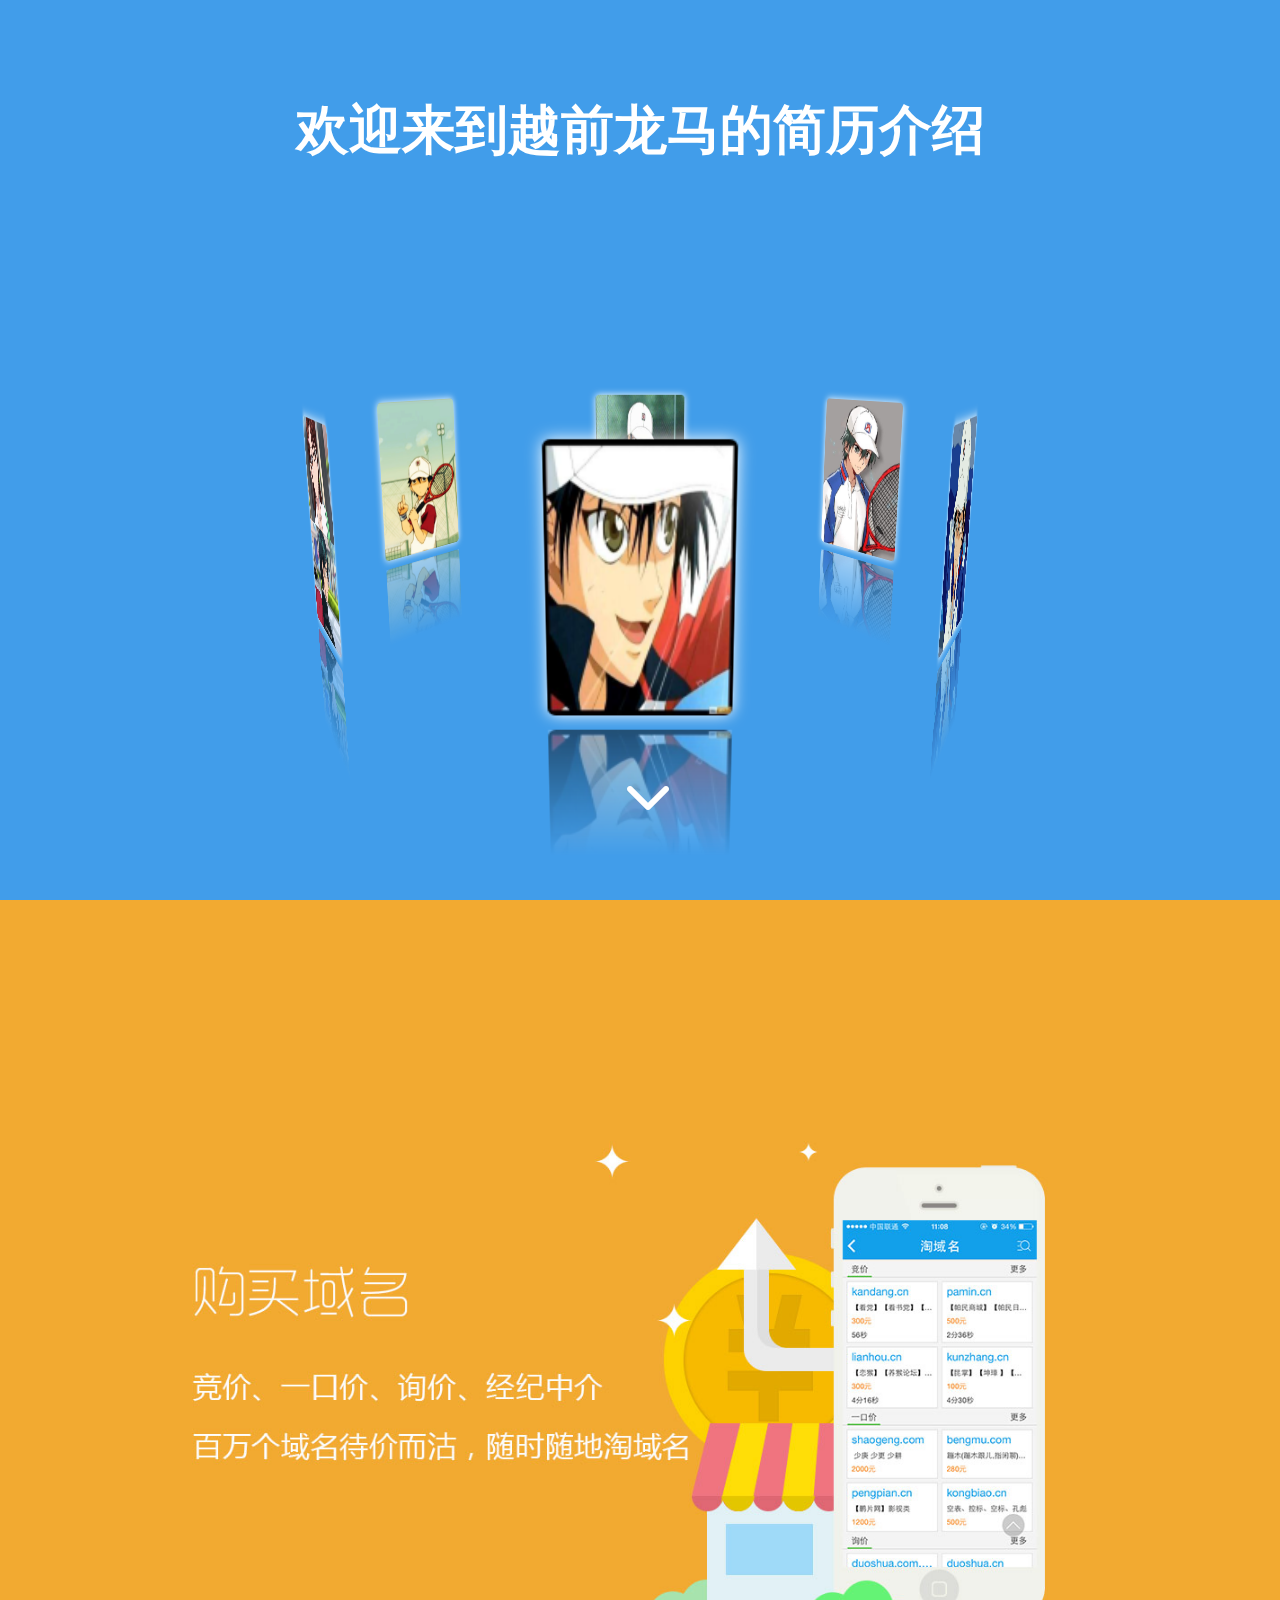
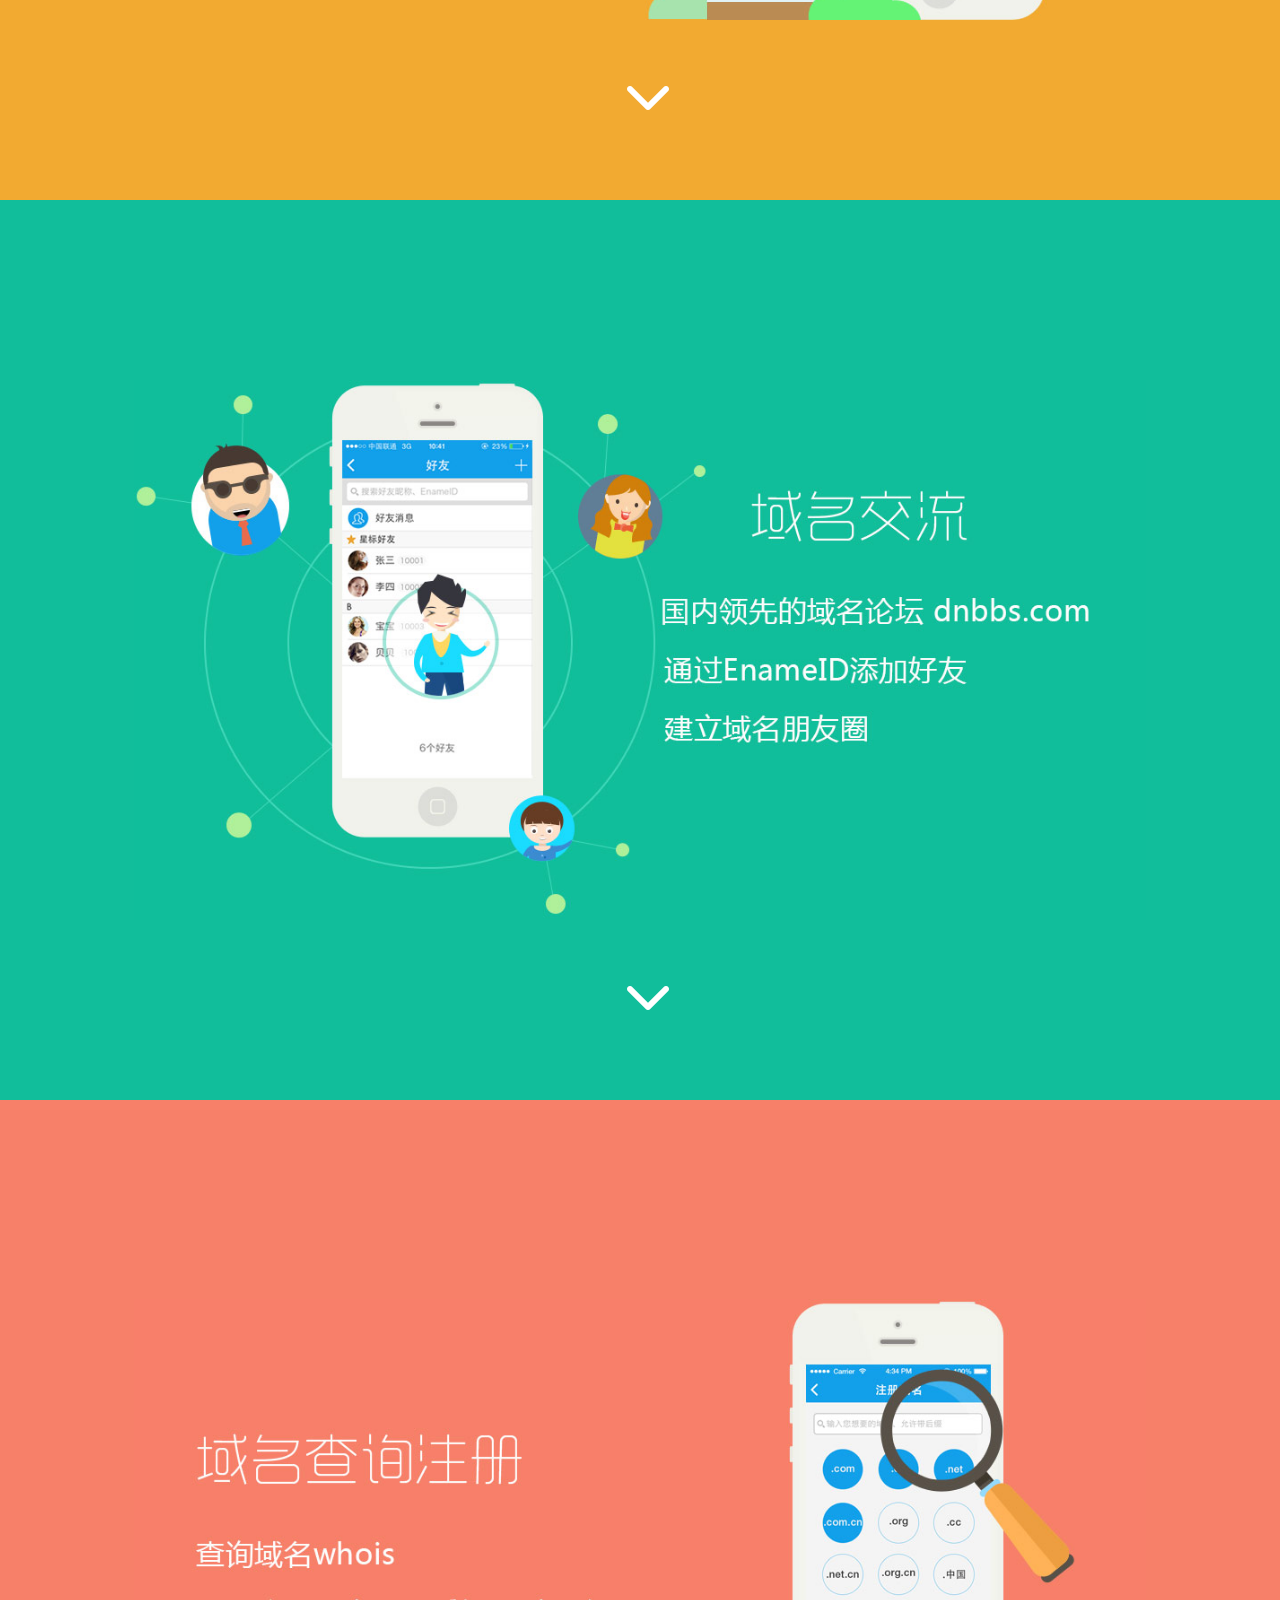
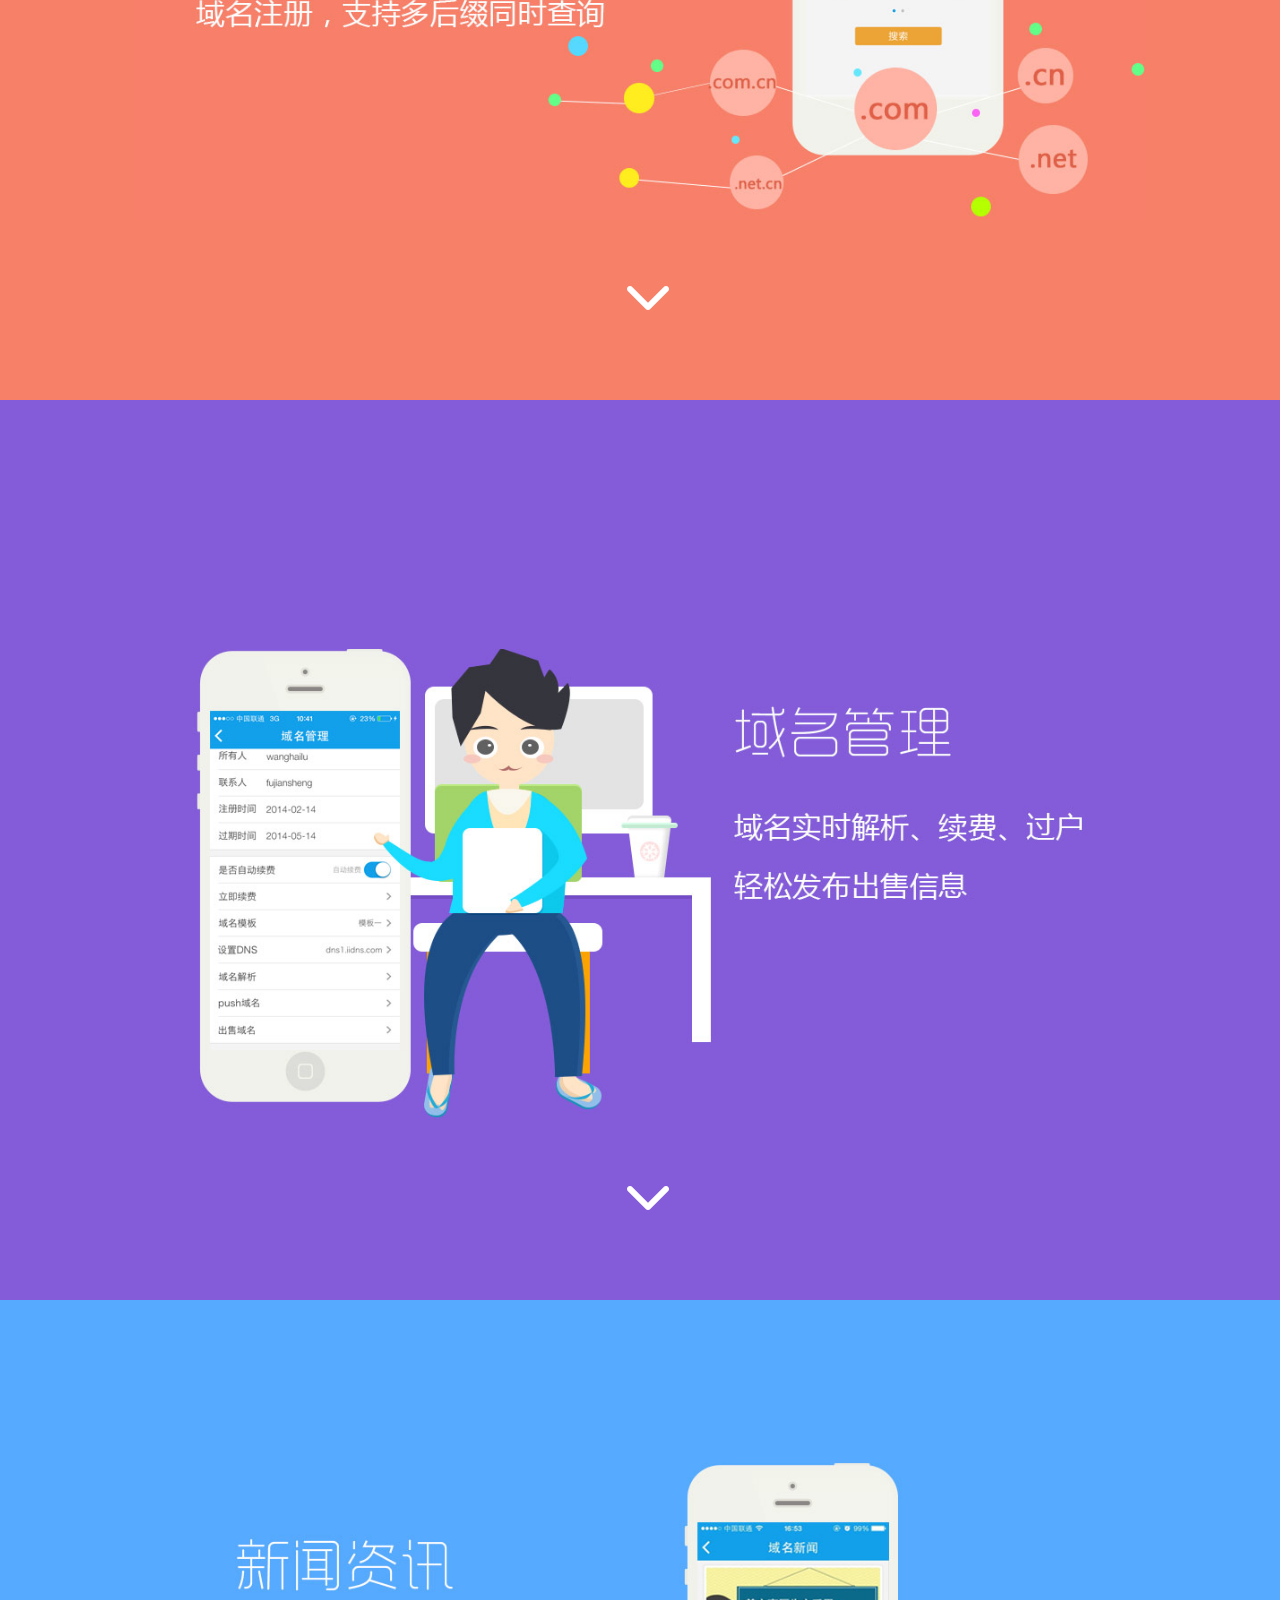
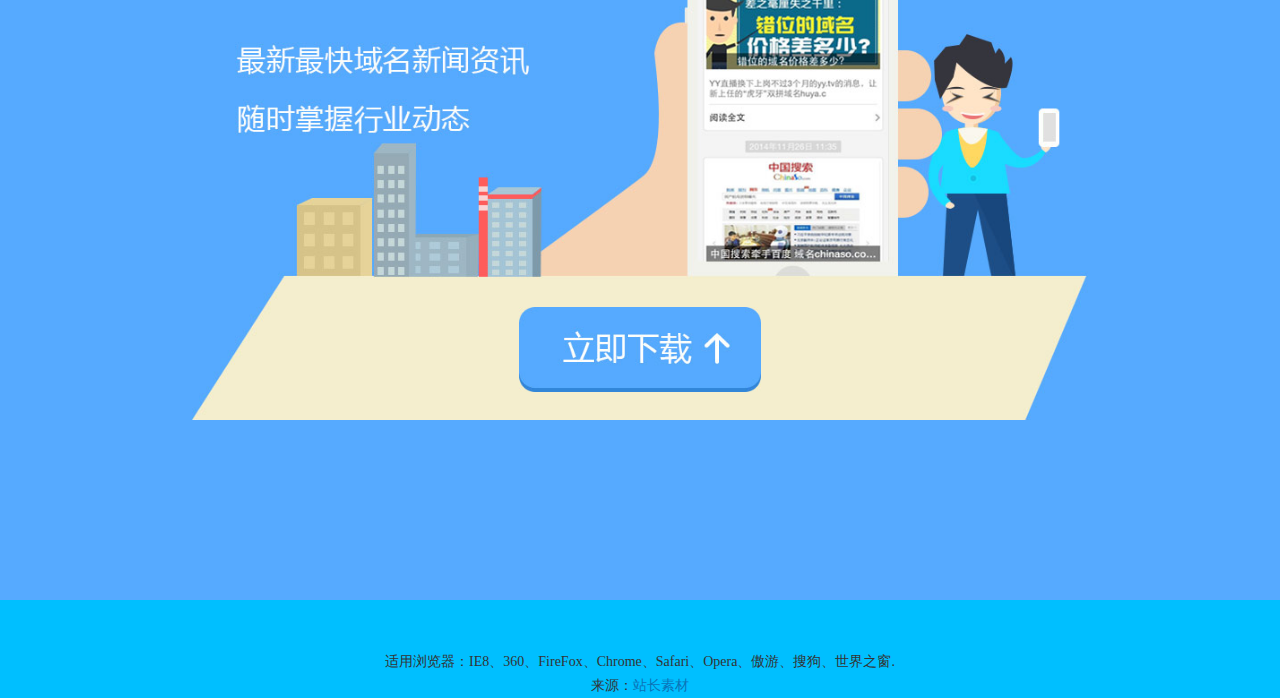
<file: slide-v1.0/index.html>
<!DOCTYPE HTML>
<html>
<head>
<meta http-equiv="Content-Type" content="text/html; charset=utf-8">
<meta name="viewport" content="width=device-width, initial-scale=1" />
<title>jQuery鼠标滚轮控制页面滑动代码 - 站长素材</title>
<link rel="stylesheet" type="text/css" href="css/public.css" />
<link rel="stylesheet" type="text/css" href="css/zsstyle.css" />
<link rel="stylesheet" type="text/css" href="css/newcss1.css" />
<script src="js/jquery-1.7.2.min.js" type="text/javascript"></script>
<script>var $jq172minjq172min = $.noConflict(); </script>
<!--[if lt IE 9]>
<script src="js/html5.js" type="text/javascript"></script>
<script src="js/respond.min.js" type="text/javascript"></script>
<link rel="stylesheet" type="text/css" href="css/ie9-style.css" />
<![endif]-->
<script type="text/javascript">
$jq172minjq172min(function() {
	$jq172min(window).resize(function() {
		imgWH();
	}).resize();
	function imgWH() {
		var i = 0,
			imgpnglength = $jq172min('.imgpng').length;
		for(i=0; i < imgpnglength; i++) {
			var imgpng = $jq172min('.imgpng').eq(i),
				imgpngW = imgpng.width(),
				maximgpngW = imgpng.attr("width");
			if(imgpngW >=　maximgpngW){
				imgpng.attr('width', maximgpngW);
			} else {
				imgpng.attr('width', imgpngW);
			}
		}
		var imgtopW = $jq172min('.imgtop').width(),
			imgtopH = $jq172min('.imgtop').height();
		$jq172min('.gem-back').css({width:imgtopW*0.375,height:imgtopH*0.19,marginTop:imgtopH*0.259});
	}
});
</script>
<script src="js/jquery-1.11.0.min.js" type="text/javascript"></script>
<script src="js/wanhuatong.js" type="text/javascript"></script>
</head>
<body>
<!-- container -->
<section id="section1" class="section section1">
  <article class="sectionWrapper section1Wrapper fadeInDown">
		<body bgcolor="	#00BFFF">
			<br></br><br></br>

			<p align=center>
				<font style="font-size: 40pt; filter: shadow(color=black);
				width: 71.27%; color: white; line-height: 150%; font-family: 华文彩云;
				 height: 60px"><b>欢迎来到越前龙马的简历介绍</b>
			 </font>
		 </p>
			<br></br><br></br>

		<div class="pic">
			<!--自己修改-->
			<img src="images/img1.jpg"/>
			<img src="images/img2.jpg"/>
			<img src="images/img3.jpg"/>
			<img src="images/img4.jpg"/>
			<img src="images/img5.jpg"/>
			<img src="images/img6.jpg"/>
		</div>
    <div class="arrow_down"> <a href="#section2"> <img src="images/arrow_down.png" width="42px" height="24px" alt="arrow_down"> </a> </div>
</body>
	</article>
</section>
<section id="section2" class="section section2">
  <article class="sectionWrapper section2Wrapper">
    <div class="secitonbottombg"> <img src="images/sec_bg.jpg"  width="1000"  akt="购买域名"/> </div>
    <div class="arrow_down"> <a href="#section3"> <img src="images/arrow_down.png" width="42px" height="24px" alt="arrow_down"> </a> </div>
  </article>
</section>
<section id="section3" class="section section3">
  <article class="sectionWrapper section3Wrapper">
    <div class="secitonbottombg"> <img src="images/thi_bg.jpg"  width="1128" alt="域名交流"/> </div>
    <div class="arrow_down"> <a href="#section4"> <img src="images/arrow_down.png" width="42px" height="24px" alt="arrow_down"> </a> </div>
  </article>
</section>
<section id="section4" class="section section4">
  <article class="sectionWrapper section4Wrapper">
    <div class="secitonbottombg"> <img src="images/fou_bg.jpg"  width="1128" alt="域名查询注册"/> </div>
    <div class="arrow_down"> <a href="#section5"> <img src="images/arrow_down.png" width="42px" height="24px" alt="arrow_down"> </a> </div>
  </article>
</section>
<section id="section5" class="section section5">
  <article class="sectionWrapper section5Wrapper">
    <div class="secitonbottombg"> <img src="images/fif_bg.jpg"  width="668" alt="域名管理"/> </div>
    <div class="arrow_down"> <a href="#section6"> <img src="images/arrow_down.png" width="42px" height="24px" alt="arrow_down"> </a> </div>
  </article>
</section>
<section id="section6" class="section section6">
  <article class="sectionWrapper section6Wrapper">
    <div class="secitonbottombg"> <img src="images/six_bg.jpg"  width="668" alt="新闻资讯"/> <a href="#" > <img src="images/download.jpg" width="300px" height="105px" alt="立即下载"> </a> </div>
  </article>
</section>
<!--回到顶部-->

<div id="arrow_up" > <a href="http://www.sucaijiayuan.com/" > <img src="images/slide_up.png" width="90px" height="90px" alt="回到顶部" > </a> </div>
<script type="text/javascript">
var h=window.innerHeight || document.documentElement.clientHeight || document.body.clientHeight;
$jq172min(window).scroll(function(){
	var Yoffset=window.pageYOffset || document.documentElement.scrollTop;
	if (Yoffset> 2* h) {
		$jq172min("#arrow_up").fadeIn(100);
	}else{
		$jq172min("#arrow_up").fadeOut(100);
	};
});
$jq172min("#arrow_up").bind("click",function(e){
	e.preventDefault();
	$jq172min("body").animate({"scrollTop":"0"},1000);

});
</script>
<script src="js/sectionscroll.js" type="text/javascript"></script>
<script src="js/jquery.mousewheel.min.js" type="text/javascript"></script>

<div style="text-align:center;margin:50px 0; font:normal 14px/24px 'MicroSoft YaHei';">
<p>适用浏览器：IE8、360、FireFox、Chrome、Safari、Opera、傲游、搜狗、世界之窗.</p>
<p>来源：<a href="http://sc.chinaz.com/" target="_blank">站长素材</a></p>
</div>
</body>
</html>
</file>
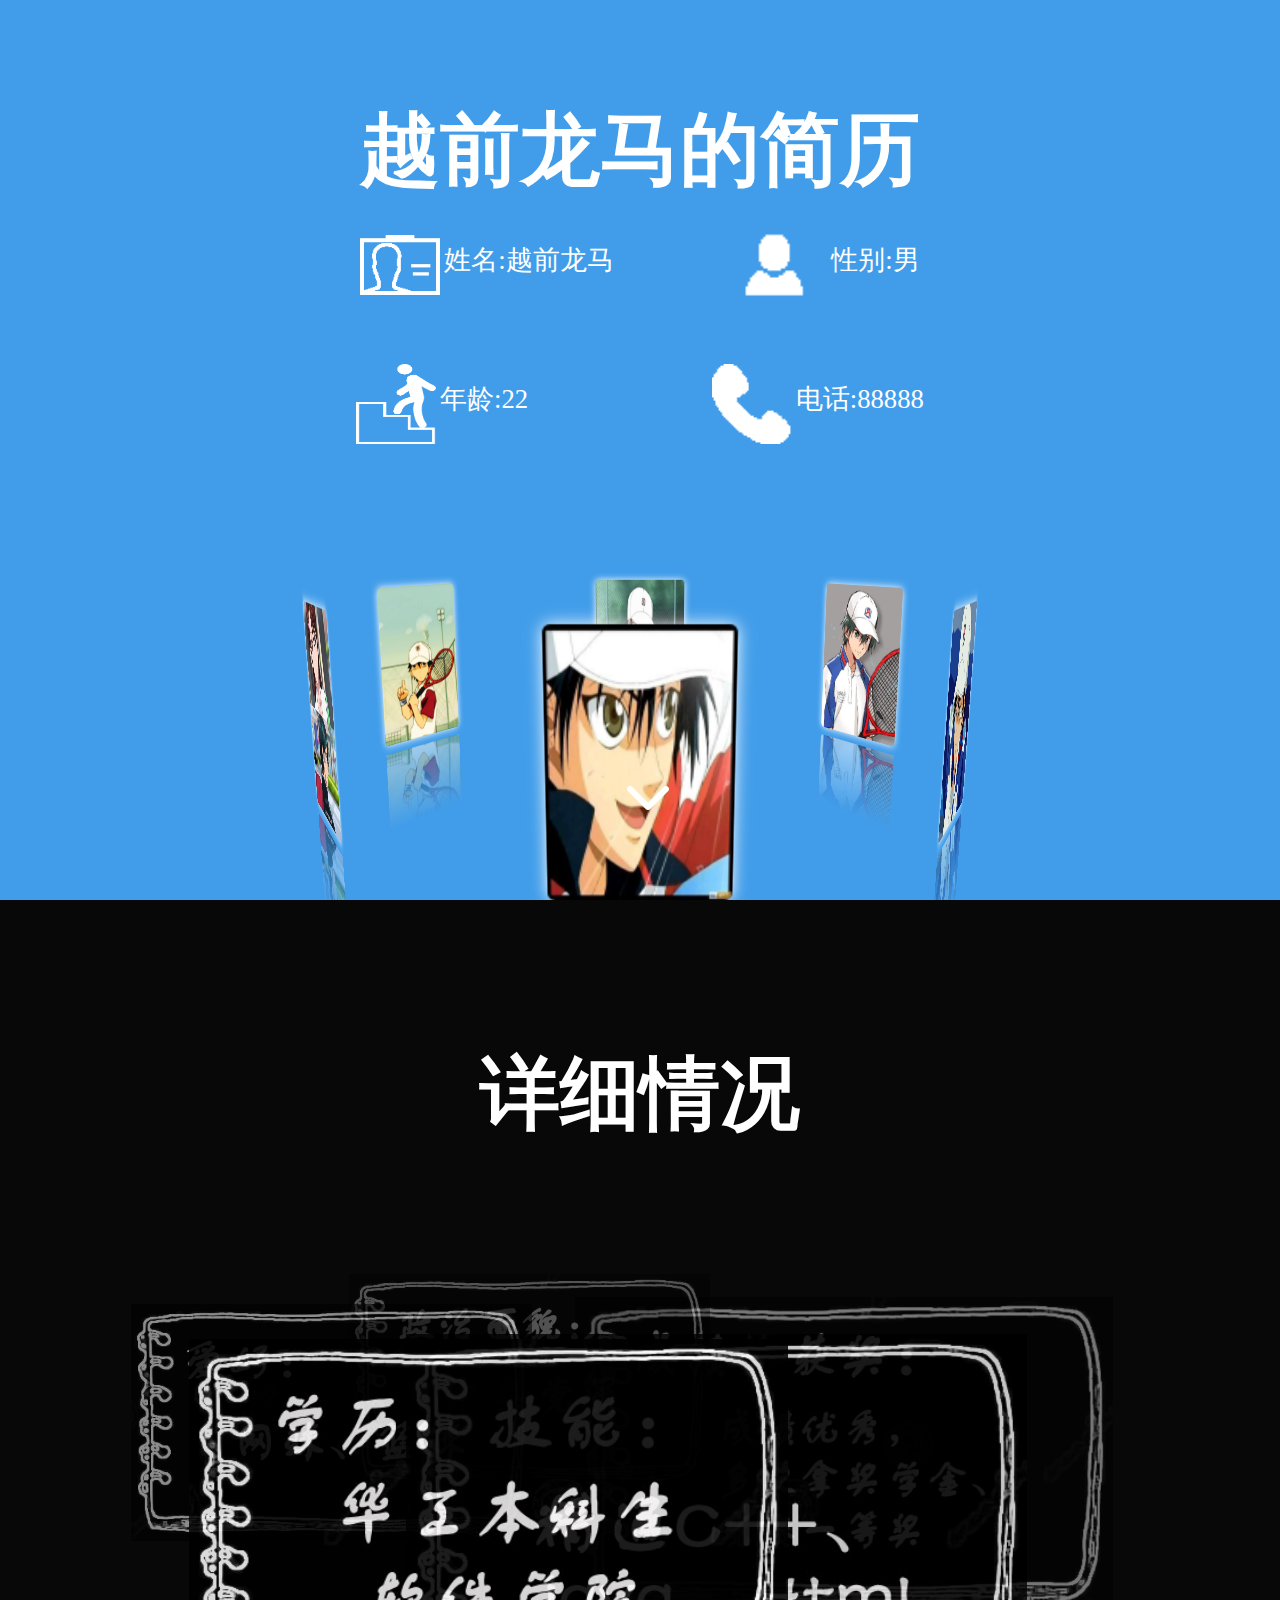
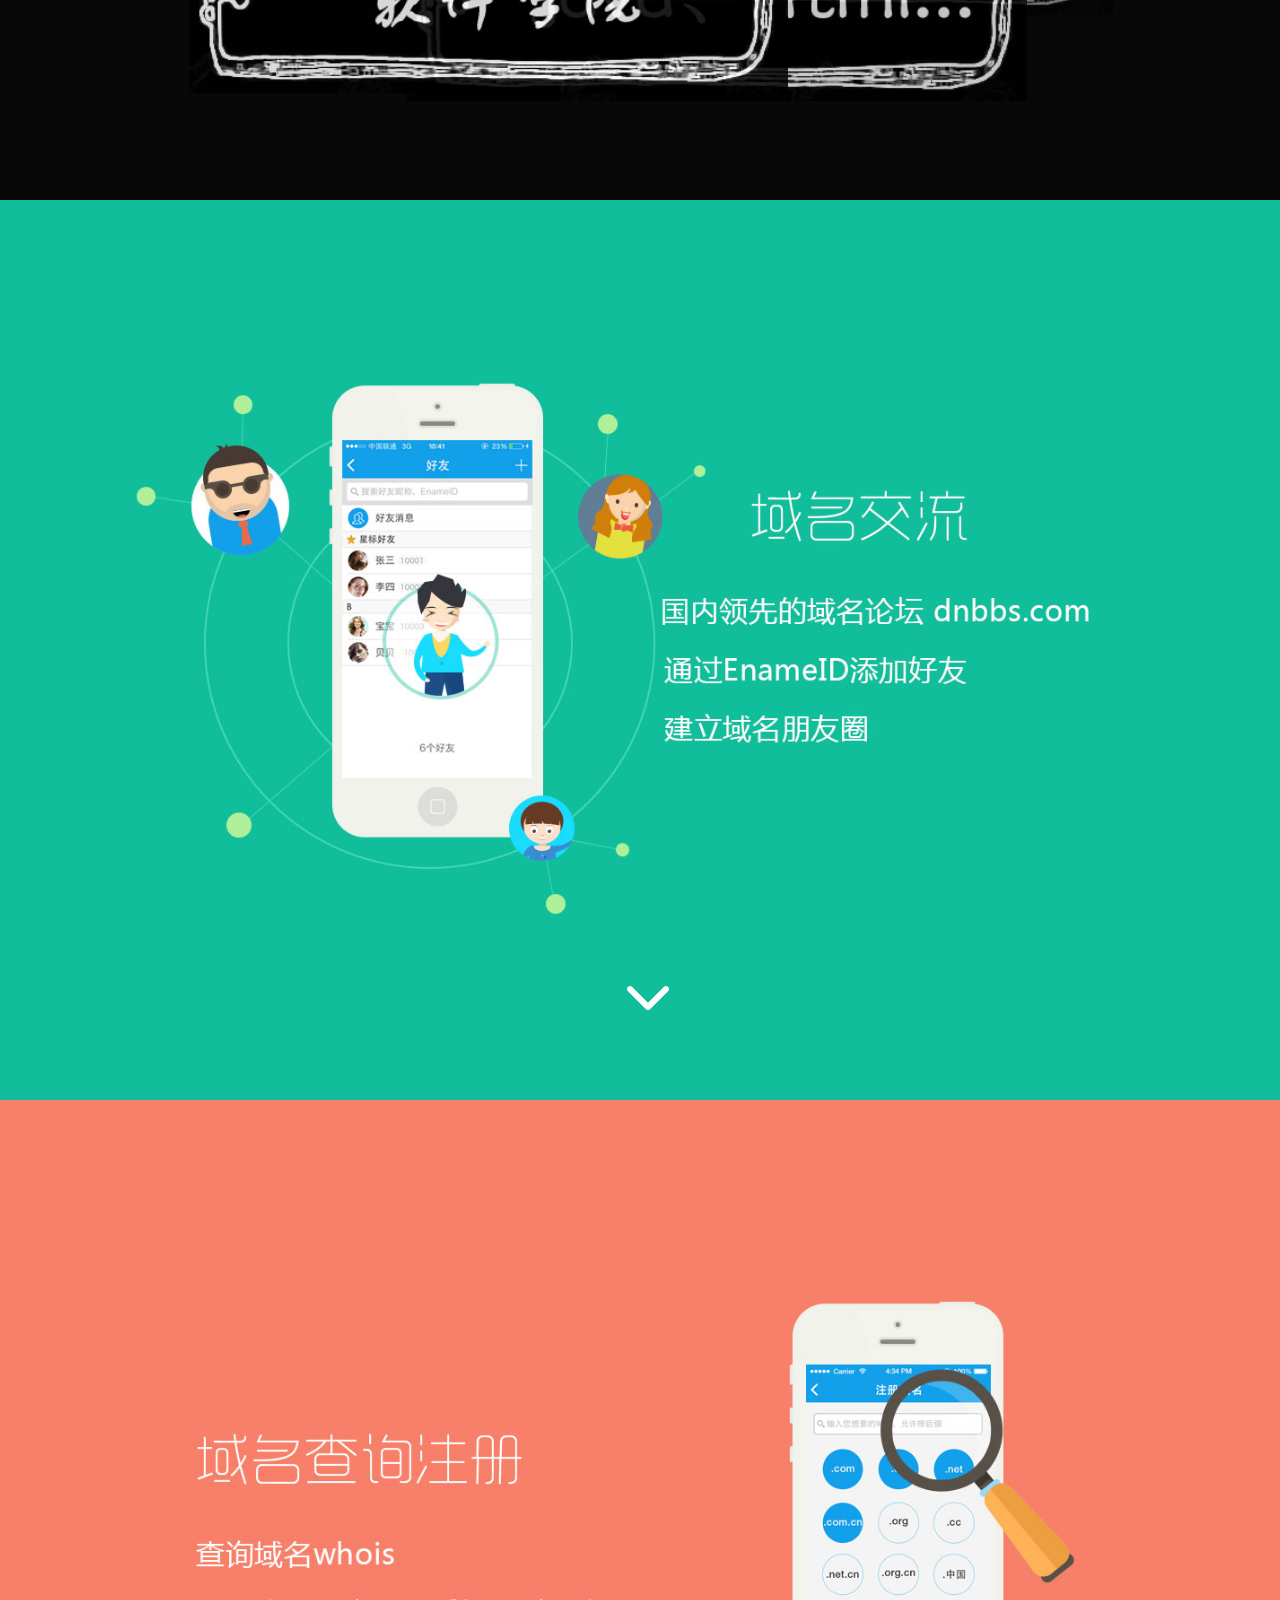
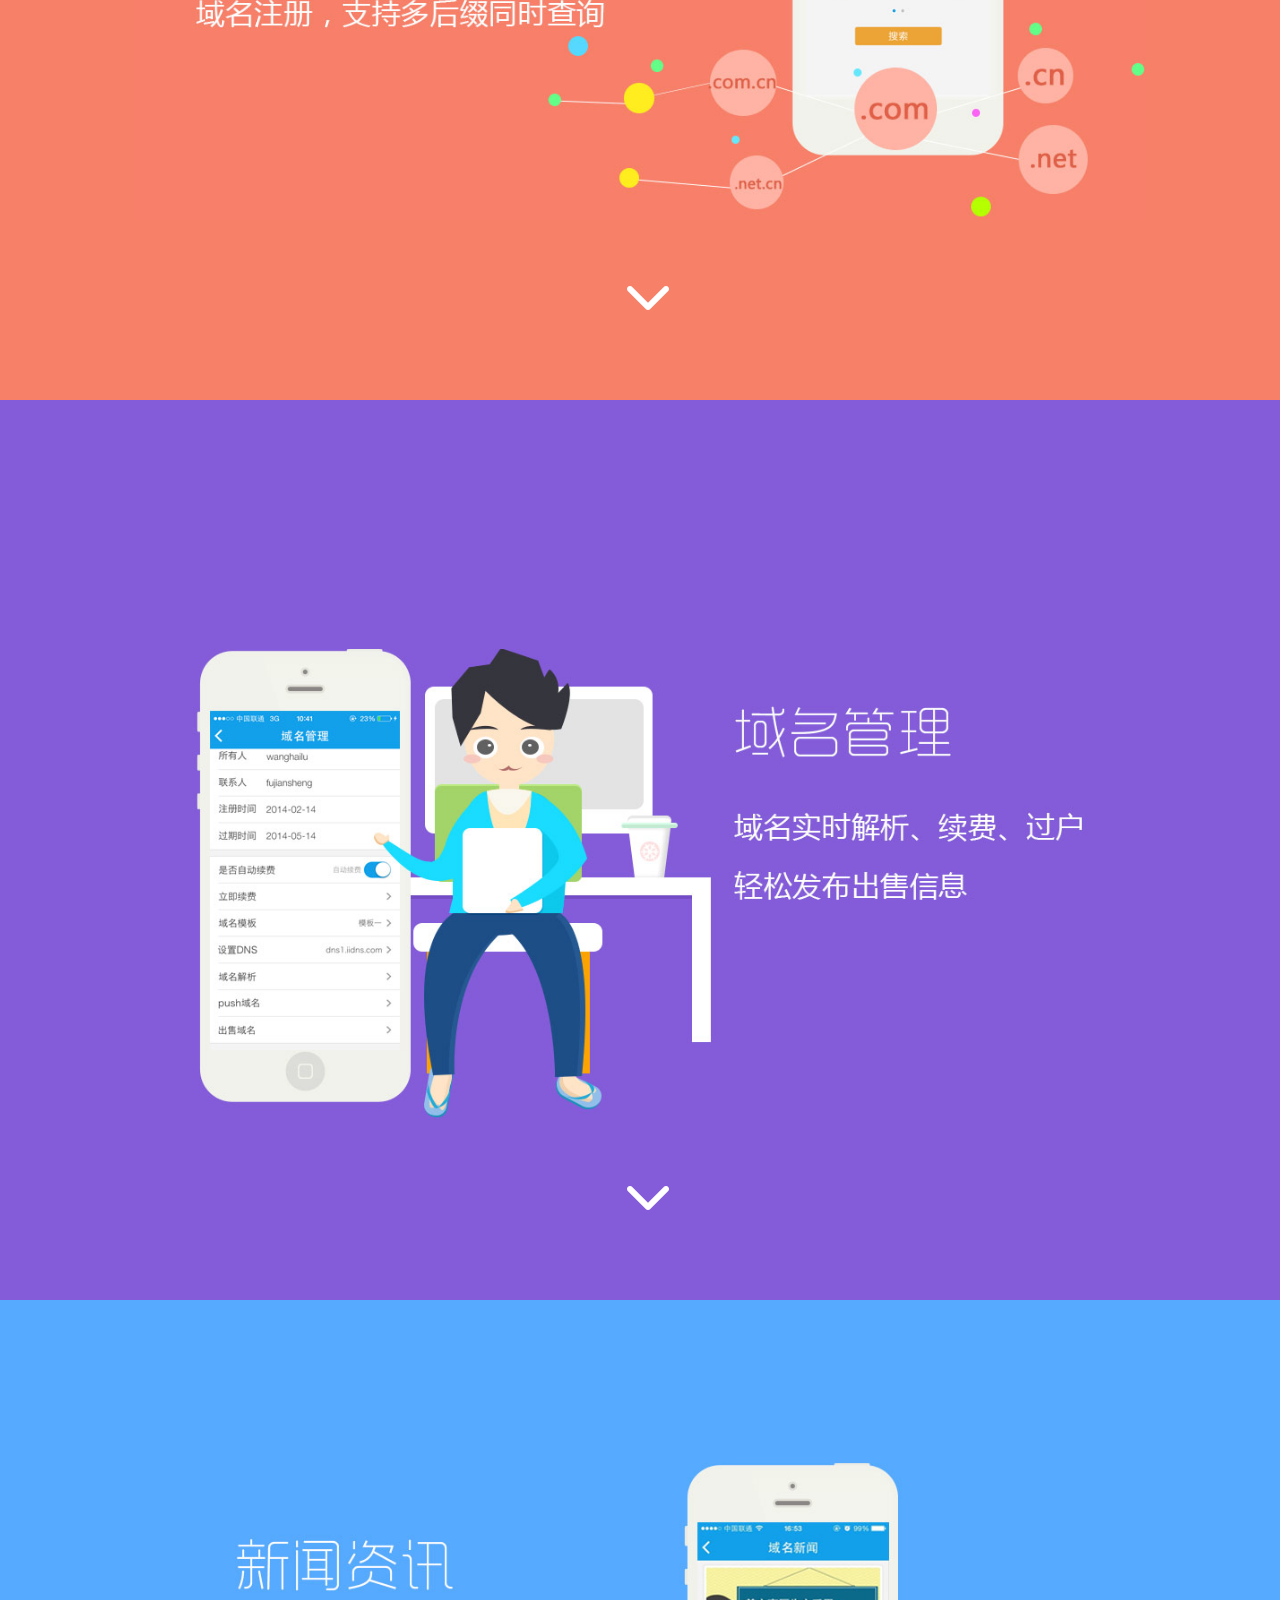
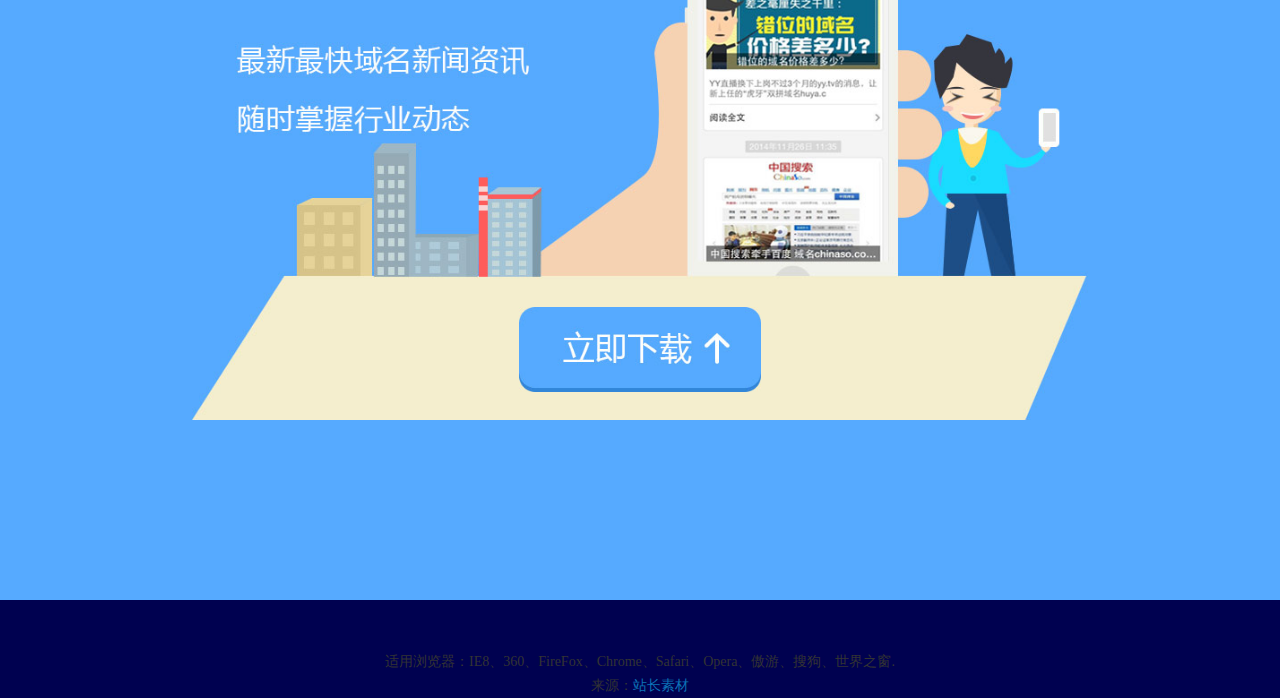
<file: slide-v2.0/index.html>
<!DOCTYPE HTML>
<html>
<head>
<meta http-equiv="Content-Type" content="text/html; charset=utf-8">
<meta name="viewport" content="width=device-width, initial-scale=1" />
<link href="images/华工.jpg" rel="shortcut icon">
<title>个人简历网页-小组作业</title>
<link rel="stylesheet" type="text/css" href="css/public.css" />
<link rel="stylesheet" type="text/css" href="css/zsstyle.css" />
<link rel="stylesheet" type="text/css" href="css/newcss1.css" />
<link rel="stylesheet" type="text/css" href="css/newcss2.css" />
<script src="js/jquery-1.7.2.min.js" type="text/javascript"></script>
<script>var $jq172minjq172min = $.noConflict(); </script>
<!--[if lt IE 9]>
<script src="js/html5.js" type="text/javascript"></script>
<script src="js/respond.min.js" type="text/javascript"></script>
<link rel="stylesheet" type="text/css" href="css/ie9-style.css" />
<![endif]-->
<script type="text/javascript">
$jq172minjq172min(function() {
	$jq172min(window).resize(function() {
		imgWH();
	}).resize();
	function imgWH() {
		var i = 0,
			imgpnglength = $jq172min('.imgpng').length;
		for(i=0; i < imgpnglength; i++) {
			var imgpng = $jq172min('.imgpng').eq(i),
				imgpngW = imgpng.width(),
				maximgpngW = imgpng.attr("width");
			if(imgpngW >=　maximgpngW){
				imgpng.attr('width', maximgpngW);
			} else {
				imgpng.attr('width', imgpngW);
			}
		}
		var imgtopW = $jq172min('.imgtop').width(),
			imgtopH = $jq172min('.imgtop').height();
		$jq172min('.gem-back').css({width:imgtopW*0.375,height:imgtopH*0.19,marginTop:imgtopH*0.259});
	}
});
</script>
<script src="js/jquery-1.11.0.min.js" type="text/javascript"></script>
<script src="js/wanhuatong.js" type="text/javascript"></script>
</head>
<body>
<!-- container -->
<section id="section1" class="section section1">
  <article class="sectionWrapper section1Wrapper fadeInDown">
		<body bgcolor="	rgba(70, 173, 235, 0.68)">
			<br></br><br></br>
			<!--文字部分-->
			<p align="center" >
				<font style="font-size: 60pt; filter: shadow(color=black);
				width: 100%; color: white; line-height: 150%; font-family: 华文彩云;
				 height: 60px;"><b>越前龙马的简历</b>
			 </font>
		 </p>
		 	<p align="center" >
		  <img src="images/姓名.png" width="80px" height="60px">
			<font style="font-size:20pt; filter: shadow(color=rgb(255, 255, 255)); width: 50%; color:rgb(255, 255, 255); line-height: 150%; font-family: 正楷">
				姓名:越前龙马&nbsp&nbsp&nbsp&nbsp&nbsp&nbsp&nbsp&nbsp&nbsp&nbsp&nbsp&nbsp&nbsp&nbsp&nbsp</b></font>
		 <img src="images/user.png" width="110px" height="110px" >
		 <font style="font-size:20pt; filter: shadow(color=rgb(255, 255, 255)); width: 50%; color:rgb(255, 255, 255); line-height: 150%; font-family: 正楷">
			 性别:男</b></font>
			  </p>
			 <br></br>
			<p align="center" >
		 <img src="images/年龄.png" width="80px" height="80px" >
		 <font style="font-size:20pt; filter: shadow(color=rgb(255, 255, 255)); width: 50%; color:rgb(255, 255, 255); line-height: 150%; font-family: 正楷">
			 年龄:22&nbsp&nbsp&nbsp&nbsp&nbsp&nbsp&nbsp&nbsp&nbsp&nbsp&nbsp&nbsp&nbsp&nbsp&nbsp&nbsp&nbsp&nbsp&nbsp&nbsp&nbsp&nbsp&nbsp&nbsp&nbsp&nbsp&nbsp</b></font>
		 <img src="images/phone.png" width="80px" height="80px" >
		 <font style="font-size:20pt; filter: shadow(color=rgb(255, 255, 255)); width: 50%; color:rgb(255, 255, 255); line-height: 150%; font-family: 正楷">
			 电话:88888</b></font>
		 </p>
		<div class="pic">
			<!--自己修改-->
			<img src="images/img1.jpg"/>
			<img src="images/img2.jpg"/>
			<img src="images/img3.jpg"/>
			<img src="images/img4.jpg"/>
			<img src="images/img5.jpg"/>
			<img src="images/img6.jpg"/>
		</div>
    <div class="arrow_down"> <a href="#section2"> <img src="images/arrow_down.png" width="42px" height="24px" alt="arrow_down"> </a> </div>
</body>
	</article>
</section>
<section id="section2" class="section section2">
	<article class="sectionWrapper section2Wrapper">
<body bgcolor=" rgba(65, 121, 231, 0.65)">
<br></br><br></br><br></br>
<p align="center" >
	<font style="font-size: 60pt; filter: shadow(color=black);
	width: 100%; color: white; line-height: 150%; font-family: 华文彩云;
	 height: 60px;"><b>详细情况</b>
 </font>
</p>
<br></br><br></br>
	<p align="center">
	<div id="box" style="margin-left=100px">
	<div class="slide">

	<ul>
	 <li><a href="#"><img src="images/note1.jpg" alt=""></a></li>
	 <li><a href="#"><img src="images/note2.jpg" alt=""></a></li>
	 <li><a href="#"><img src="images/note3.jpg" alt=""></a></li>
	 <li><a href="#"><img src="images/note4.jpg" alt=""></a></li>
	 <li><a href="#"><img src="images/note5.jpg" alt=""></a></li>
	</ul>
	<div class="arraw">
	  <a href="javascript:;" class="next"></a>
	  <a href="javascript:;" class='prev'></a>
	</div>
	</div>
	</div>
</p>
</body>
	<script>
	var box = document.querySelector('#box');
	var slide = document.querySelector('.slide');
	var arraw = document.querySelector('.arraw');
	var lis = document.querySelectorAll('li');
	var json = [  //  包含了5张图片里面所有的样式
		{   //  1
			width:200,
			top:10,
			left:100,
			opacity:20,
			z:2,
			id:1
		},
		{  // 2
			width:500,
			top:70,
			left:50,
			opacity:60,
			z:3,
			id:2
		},
		{   // 3
			width:700,
			top:100,
			left:200,
			opacity:100,
			z:4,
			id:3
		},
		{  // 4
			width:600,
			top:70,
			left:550,
			opacity:60,
			z:3,
			id:4
		},
		{   //5
			width:500,
			top:20,
			left:650,
			opacity:20,
			z:2,
			id:5
		}
	];
	box.addEventListener('mouseover', function(){
	// console.log('aaa')
	animate(arraw, {opacity: 100});
	});
	box.addEventListener('mouseout', function(){
	// console.log('aaa')
	animate(arraw, {opacity: 0});
	});

	var next = document.querySelector('.next');
	var prev = document.querySelector('.prev');
	var timer = null;
	var flag = true;
	next.addEventListener('click', function(){
	// alert('next');
	// console.log(json);
	// console.log('================')
	clearInterval(timer);
	if(flag == true){
	move(true);
	flag = false;
	}
	//console.log(json);
	});
	next.addEventListener('mouseleave', function(){

	clearInterval(timer);
	//alert('next')
	run();
	//console.log(json);

	});
	prev.addEventListener('click', function(){
	clearInterval(timer);
	// alert('prev')
	if(flag == true){
	move(false);
	flag = false;
	}
	});
	prev.addEventListener('mouseleave', function(){
	// alert('prev')
	// clearInterva(timer);
	run();
	});

	move();
	run();
	function run(){
	clearInterval(timer);
	timer = setInterval(function(){
	// console.log('run')
	if(flag == true){
	flag = false;
	move(true);
	}
	// console.log(json)
	},500);
	}

	function move(x){
	if(x != undefined){
	if(x){
	json.push(json.shift());
	}else{
	  json.unshift(json.pop());
	};
	};

	for(var i = 0; i<json.length; i++){
	animate(lis[i],{
	  width: json[i].width,
	  top: json[i].top,
	  left: json[i].left,
	  opacity: json[i].opacity,
	  zIndex: json[i].z
	},function(){flag = true;})
	};
	}

	function animate(obj, json, callback){
	// 先停止定时器
	  clearInterval(obj.timers);
	  obj.timers = setInterval(function(){
		var stoped = true;
		// console.log('sss')
		for(var k in json){
		 // var leader = parseInt(getStyle(obj, k));
		 var leader = 0;
		 if(k == 'opacity'){
		  leader = Math.round(getStyle(obj, k)*100) || 100;
		 }else {
		  // console.log(json[k]);
		  leader = parseInt(getStyle(obj, k)) || 0;
		 };
	//         console.log(leader);
		 // json[k]是目标位置
		 var step = (json[k]-leader)/10;
		 step = step > 0? Math.ceil(step) : Math.floor(step);
		 leader = leader + step;
		 if(k == 'opacity'){
		  obj.style[k] = leader/100;
		  obj.style['filter'] = 'alpha(opacity='+ leader +')';
		 }else if(k == 'zIndex'){
		  obj.style['zIndex'] = json[k];
			 console.log(666);
		 }else{
		  obj.style[k] = leader + "px";
		 }
		 if(leader != json[k]){
		  stoped = false;
		  }
		 };
		 if(stoped){
			// console.log('stop')
			clearInterval(obj.timers);
			callback && callback();
		  };
	  },50);
	};
	//获取属性值
	function getStyle(obj, attr){
	  if(obj.currentStyle){
		return obj.currentStyle[attr];
	  }else{
		return window.getComputedStyle(obj, null)[attr];
	  };
	};
	</script>
</body>
</article>
</section>
<section id="section3" class="section section3">
  <article class="sectionWrapper section3Wrapper">
    <div class="secitonbottombg"> <img src="images/thi_bg.jpg"  width="1128" alt="域名交流"/> </div>
    <div class="arrow_down"> <a href="#section4"> <img src="images/arrow_down.png" width="42px" height="24px" alt="arrow_down"> </a> </div>
  </article>
</section>
<section id="section4" class="section section4">
  <article class="sectionWrapper section4Wrapper">
    <div class="secitonbottombg"> <img src="images/fou_bg.jpg"  width="1128" alt="域名查询注册"/> </div>
    <div class="arrow_down"> <a href="#section5"> <img src="images/arrow_down.png" width="42px" height="24px" alt="arrow_down"> </a> </div>
  </article>
</section>
<section id="section5" class="section section5">
  <article class="sectionWrapper section5Wrapper">
    <div class="secitonbottombg"> <img src="images/fif_bg.jpg"  width="668" alt="域名管理"/> </div>
    <div class="arrow_down"> <a href="#section6"> <img src="images/arrow_down.png" width="42px" height="24px" alt="arrow_down"> </a> </div>
  </article>
</section>
<section id="section6" class="section section6">
  <article class="sectionWrapper section6Wrapper">
    <div class="secitonbottombg"> <img src="images/six_bg.jpg"  width="668" alt="新闻资讯"/> <a href="#" > <img src="images/download.jpg" width="300px" height="105px" alt="立即下载"> </a> </div>
  </article>
</section>
<!--回到顶部-->

<div id="arrow_up" > <a href="http://www.sucaijiayuan.com/" > <img src="images/slide_up.png" width="90px" height="90px" alt="回到顶部" > </a> </div>
<script type="text/javascript">
var h=window.innerHeight || document.documentElement.clientHeight || document.body.clientHeight;
$jq172min(window).scroll(function(){
	var Yoffset=window.pageYOffset || document.documentElement.scrollTop;
	if (Yoffset> 2* h) {
		$jq172min("#arrow_up").fadeIn(100);
	}else{
		$jq172min("#arrow_up").fadeOut(100);
	};
});
$jq172min("#arrow_up").bind("click",function(e){
	e.preventDefault();
	$jq172min("body").animate({"scrollTop":"0"},1000);

});
</script>
<script src="js/sectionscroll.js" type="text/javascript"></script>
<script src="js/jquery.mousewheel.min.js" type="text/javascript"></script>

<div style="text-align:center;margin:50px 0; font:normal 14px/24px 'MicroSoft YaHei';">
<p>适用浏览器：IE8、360、FireFox、Chrome、Safari、Opera、傲游、搜狗、世界之窗.</p>
<p>来源：<a href="http://sc.chinaz.com/" target="_blank">站长素材</a></p>
</div>
</body>
</html>
</file>
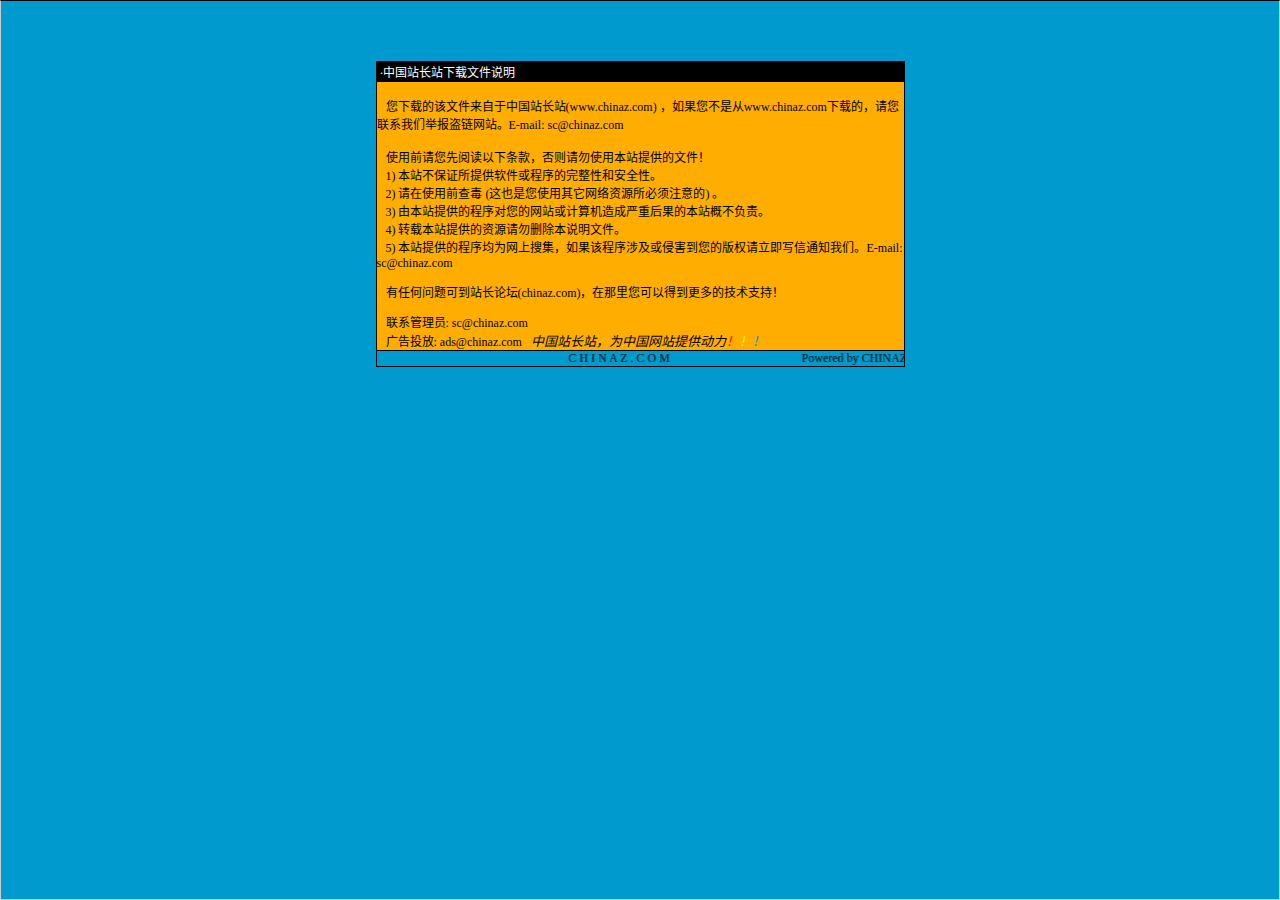
<file: slide-v1.0/说明.htm>
<html>

<head>
<meta http-equiv="Content-Language" content="zh-cn">
<meta http-equiv="Content-Type" content="text/html; charset=gb2312">
<meta http-equiv="refresh" content="2; url=http://SC.CHINAZ.com">
<title>�й�վ��վ�����ļ�˵��</title>
<style>A {
FONT-SIZE: 12px; COLOR: #000000; TEXT-DECORATION: none
}
A:hover {
	COLOR: #ffcc00
}
A.blue {
	COLOR: darkblue
}
body, p, td {
	FONT-SIZE: 12px
}</style>
</head>

<body style="BORDER-RIGHT: #cccccc 1px solid; BORDER-TOP: #000000 1px solid; MARGIN: 0pt; OVERFLOW: hidden; BORDER-LEFT: #cccccc 1px solid; BORDER-BOTTOM: #cccccc 1px solid" bgColor="#009ace" leftMargin="0" topMargin="10">

<div align="center">
  <center>
  <p>��</p>
  <p>��</p>
  <table border="1" cellpadding="0" cellspacing="0" style="border-collapse: collapse; border-style: dotted; border-width: 1" bordercolor="#000000" width="529" height="251" id="AutoNumber1">
    <tr>
      <td width="520" height="20" bgcolor="#000000"><font color="#FFFFFF">&nbsp;���й�վ��վ�����ļ�˵��</font></td>
    </tr>
    <tr>
      <td width="529" height="210" bgcolor="#FFAD00" valign="top"><br>
&nbsp;&nbsp; �����صĸ��ļ��������й�վ��վ(<a href="http://www.chinaz.com">www.chinaz.com</a>) ����������Ǵ�<a href="http://www.chinaz.com">www.chinaz.com</a>���صģ�������ϵ���Ǿٱ�������վ��E-mail: sc&#064;chinaz.com <br>
      <br>
&nbsp;&nbsp; ʹ��ǰ�������Ķ����������������ʹ�ñ�վ�ṩ���ļ���<br>
&nbsp;&nbsp; 1) ��վ����֤���ṩ���������������ԺͰ�ȫ�ԡ�<br>
&nbsp;&nbsp; 2) ����ʹ��ǰ�鶾 (��Ҳ����ʹ������������Դ������ע���) ��<br>
&nbsp;&nbsp; 3) �ɱ�վ�ṩ�ĳ����������վ������������غ���ı�վ�Ų�����<br>
&nbsp;&nbsp; 4) ת�ر�վ�ṩ����Դ����ɾ����˵���ļ���<br>
&nbsp;&nbsp; 5) ��վ�ṩ�ĳ����Ϊ�����Ѽ�������ó����漰���ֺ������İ�Ȩ������д��֪ͨ���ǡ�E-mail: sc&#064;chinaz.com

<p>&nbsp;&nbsp; <a href="http://bbs.chinaz.com/">���κ�����ɵ�վ����̳(chinaz.com)�������������Եõ�����ļ���֧�֣�</a></p>
      <p>&nbsp;&nbsp; ��ϵ����Ա: <a href="mailto:sc&#064;chinaz.com">sc&#064;chinaz.com</a><br>
&nbsp;&nbsp; ���Ͷ��: <a href="mailto:ads&#064;chinaz.com">ads&#064;chinaz.com</a><span lang="en-us">&nbsp;&nbsp;&nbsp;</span><i><font size="2">�й�վ��վ��Ϊ�й���վ�ṩ����</font><a href="http://chinaz.com"><font size="2"><font color="#FF0000">��</font><font color="#FFFF00">��</font><font color="#009ACE">��</font></font></a></i></p>
      </td>
    </tr>
    <tr>
      <td width="529" height="16" bgcolor="#009BCE" bordercolor="#008000">
      <marquee onmouseover="this.stop()" onmouseout="this.start()" scrollamount="50" scrolldelay="100" behavior="slide" loop="1">&nbsp;
      <a href="http://CHINAZ.com">C H I N A Z . C O M&nbsp;&nbsp;&nbsp;&nbsp;&nbsp;&nbsp;&nbsp;&nbsp;&nbsp;&nbsp;&nbsp;&nbsp;&nbsp;&nbsp;&nbsp;&nbsp;&nbsp;&nbsp;&nbsp;&nbsp;&nbsp;&nbsp;&nbsp;&nbsp;&nbsp;&nbsp;&nbsp;&nbsp;&nbsp;&nbsp;&nbsp;&nbsp;&nbsp;&nbsp;&nbsp;&nbsp;&nbsp;&nbsp;&nbsp;&nbsp;&nbsp;&nbsp;&nbsp;&nbsp;Powered by CHINAZ.STUDIO</a></marquee> </td>
    </tr>
  </table>
  </center>
</div>
<p align="center">
<script src="http://chinaz.com/downad.asp"></script>
</p>

</body>

</html>
</file>
<file: slide-v1.0/css/zsstyle.css>
html, body {
	width: 100%;
	height: 100%;
}
.section .mt20 {
	margin: 0;
}
.top{bavkground:#fff;height:30px;line-height:30px;text-align:center;}
.foot {
	z-index: 101;
}
section, article {
	width: 100%;
	min-width: 1000px;
	height: 100%;
	position: relative;
}
article .txthide {
	text-indent: -999999em;
	overflow: hidden;
	line-height: 0;
	font-size: 0px;
	display: none;
}
.sectionTitle {
	width: 100%;
	height: 55%;
	margin: 0 auto;
	padding-top: 0px;
	text-align: center;
	position: absolute;
	top: 7%;
	left: 0;
	opacity: 0;
	-webkit-transform: translateY(-30px);
	-ms-transform: translateY(-30px);
	transform: translateY(-30px);
	-webkit-transition: all 1s ease-out;
	transition: all 1s ease-out;
	z-index: 8;
}
.fadeInDown .sectionTitle {
	opacity: 1;
	-webkit-transform: translateY(0);
	-ms-transform: translateY(0);
	transform: translateY(0);
}
.sectionWrapper {
	width: 100%;
	min-width: 1000px;
	margin: 0 auto;
	overflow: hidden;
_width:expression((document.documentElement.clientWidth||document.body.clientWidth)<1000?"1000px":"100%")
}
.sectionBtndiv {
	width: 100%;
	position: absolute;
	bottom: auto;
	left: 0px;
	text-align: center;
	z-index: 10;
}
.sectionBtnsub {
	width: 13%;
	margin: 0 auto;
	text-align: center;
	display: block;
	max-width: 195px;
_width:expression((document.documentElement.clientWidth||document.body.clientWidth)>195?"195px":"13%");
}
.sectionBtnsub img {
	width: 100%;
}
.sectionbg {
	width: 100%;
	height: 100%;
	max-width: 1920px;
	margin: 0 auto;
	position: relative;
	z-index: 1;
_width:expression((document.documentElement.clientWidth||document.body.clientWidth)>1920?"1920px":"100%");
}
.section1, .section2, .section3, .section4, .sectionbg5 {
	-webkit-background-size: 100% auto;
	background-size: 100% auto;
	background-position: bottom center;
	background-repeat: no-repeat;
}
.section1 {
	background: #419dea;
}
.section2 {
	background-color: #f2aa31;
}
.section3 {
	background: #11be9b;
}
.section4 {
	background: #f78069;
}
.section5 {
	background: #845cd9;
}
.section6 {
	background: #56aaff;
}
.secitonbottombg {
	width: 100%;
	text-align: center;
	position: absolute;
	bottom: 20%;
	left: 0px;
	z-index: 1;
}
.section1 .secitonbottombg {
	position: absolute;
	bottom: 0;
	left: 0;
}
.section2 .secitonbottombg img, .section5 .secitonbottombg img, .section6 .secitonbottombg img {
	width: 70%;
	max-width: 1000px;
_width:expression((document.documentElement.clientWidth||document.body.clientWidth)>100?"1000px":"70%");
}
.section3 .secitonbottombg img, .section4 .secitonbottombg img {
	width: 79%;
	max-width: 1128px;
_width:expression((document.documentElement.clientWidth||document.body.clientWidth)>100?"1128px":"79%");
}
.section1 .secitonbottombg img {
	width: 100%;
	max-width: 1622px;
	height: auto;
	max-height: 705px;
_width:expression((document.documentElement.clientWidth||document.body.clientWidth)>100?"1622px":"100%");
}
.section2 .secitonbottombg img {
	height: auto;
	max-height: 510px;
}
.section3 .secitonbottombg img {
	height: auto;
	max-height: 610px;
}
.section4 .secitonbottombg img {
	height: auto;
	max-height: 578px;
}
.section5 .secitonbottombg img {
	height: auto;
	max-height: 530px;
}
.section6 .secitonbottombg img {
	height: auto;
	max-height: 630px;
}
.section1 .sectionTitle {
	text-align: center;
	opacity: 1;
	top: 28%;
	_top: 26%;
	left: 20%;
	z-index: 30;
}
.section1 .sectionTitle h2 {
	position: absolute;
	top: 0;
	left: 0;
	height: 52%;
	width: 100%;
	text-align: center;
}
.section1 .sectionTitle h2 img {
	height: 100%;
	width: auto;
}
.section1 .dload {
	position: absolute;
	top: 60%;
	left: 0;
	height: 40%;
	width: 100%;
	text-align: center;
}
.section1 .iph_dload {
	position: absolute;
	top: 60%;
	left: 0;
	height: 18%;
	width: 100%;
	text-align: center;
}
.section1 .iph_dload img, .section1 .andr_dload img {
	height: 100%;
	width: auto;
}
.section1 .andr_dload {
	position: absolute;
	top: 85%;
	left: 0;
	height: 18%;
	width: 100%;
	text-align: center;
}
.section6 .secitonbottombg a {
	position: absolute;
	left: 0;
	bottom: 5%;
	height: 15%;
	width: 100%;
	z-index: 99;
}
.section6 .secitonbottombg a img {
	height: 100%;
	width: auto;
}
/*回到顶部*/
.arrow_down {
	position: absolute;
	bottom: 10%;
	left: 49%;
	z-index: 100;
}
#arrow_up {
	display: none;
	position: fixed;
	bottom: 100px;
	right: 50px;
	width: 90px;
	height: 90px;
	z-index: 60;
	_position: absolute;
 _right:expression(eval(document.documentElement.scrollright+1000));
 _top:expression(eval(document.documentElement.scrollTop+700));
}
</file>
<file: slide-v1.0/css/newcss1.css>
*{margin:0;padding: 0;}
	.pic{
		width: 120px;
		height: 180px;
		margin: 150px auto 0;
		position: relative;
		/*transform ��תԪ��*/
		transform-style:preserve-3d;
		transform:perspective(800px) rotateX(-10deg) rotateY(0deg);
	}
	body{background-color:;overflow:hidden;}

	.pic img{
		position: absolute;
		width: 100%;
		height: 100%;
		border-radius: 5px;
		box-shadow: 0px 0px 10px #fff;
		/*��Ӱ������*/
		-webkit-box-reflect:below 10px -webkit-linear-gradient(top,rgba(0,0,0,0) 50%,rgba(0,0,0,.5) 100%);
	}
	.pic p{
		width: 1200px;
		height: 1200px;
		background: -webkit-radial-gradient(center center,600px 600px,rgba(255,255,255,.5),rgba(0,0,0,0));
		position: absolute;
		top:100%;left:50%;
		margin-top: -600px;
		margin-left: -600px;
		border-radius:600px;
		transform:rotateX(90deg);
	}
</file>
<file: slide-v1.0/css/ie9-style.css>
.sectionbg5{filter:progid:DXImageTransform.Microsoft.AlphaImageLoader(src='images/section_5_bg.jpg', sizingMethod='scale')}
</file>
<file: slide-v2.0/css/zsstyle.css>
html, body {
	width: 100%;
	height: 100%;
}
.section .mt20 {
	margin: 0;
}
.top{bavkground:#fff;height:30px;line-height:30px;text-align:center;}
.foot {
	z-index: 101;
}
section, article {
	width: 100%;
	min-width: 1000px;
	height: 100%;
	position: relative;
}
article .txthide {
	text-indent: -999999em;
	overflow: hidden;
	line-height: 0;
	font-size: 0px;
	display: none;
}
.sectionTitle {
	width: 100%;
	height: 55%;
	margin: 0 auto;
	padding-top: 0px;
	text-align: center;
	position: absolute;
	top: 7%;
	left: 0;
	opacity: 0;
	-webkit-transform: translateY(-30px);
	-ms-transform: translateY(-30px);
	transform: translateY(-30px);
	-webkit-transition: all 1s ease-out;
	transition: all 1s ease-out;
	z-index: 8;
}
.fadeInDown .sectionTitle {
	opacity: 1;
	-webkit-transform: translateY(0);
	-ms-transform: translateY(0);
	transform: translateY(0);
}
.sectionWrapper {
	width: 100%;
	min-width: 1000px;
	margin: 0 auto;
	overflow: hidden;
_width:expression((document.documentElement.clientWidth||document.body.clientWidth)<1000?"1000px":"100%")
}
.sectionBtndiv {
	width: 100%;
	position: absolute;
	bottom: auto;
	left: 0px;
	text-align: center;
	z-index: 10;
}
.sectionBtnsub {
	width: 13%;
	margin: 0 auto;
	text-align: center;
	display: block;
	max-width: 195px;
_width:expression((document.documentElement.clientWidth||document.body.clientWidth)>195?"195px":"13%");
}
.sectionBtnsub img {
	width: 100%;
}
.sectionbg {
	width: 100%;
	height: 100%;
	max-width: 1920px;
	margin: 0 auto;
	position: relative;
	z-index: 1;
_width:expression((document.documentElement.clientWidth||document.body.clientWidth)>1920?"1920px":"100%");
}
.section1, .section2, .section3, .section4, .sectionbg5 {
	-webkit-background-size: 100% auto;
	background-size: 100% auto;
	background-position: bottom center;
	background-repeat: no-repeat;
}
.section1 {
	background: #419dea;
}
.section2 {
	background-color: #080808;
}
.section3 {
	background: #11be9b;
}
.section4 {
	background: #f78069;
}
.section5 {
	background: #845cd9;
}
.section6 {
	background: #56aaff;
}
.secitonbottombg {
	width: 100%;
	text-align: center;
	position: absolute;
	bottom: 20%;
	left: 0px;
	z-index: 1;
}
.section1 .secitonbottombg {
	position: absolute;
	bottom: 0;
	left: 0;
}
.section2 .secitonbottombg img, .section5 .secitonbottombg img, .section6 .secitonbottombg img {
	width: 70%;
	max-width: 1000px;
_width:expression((document.documentElement.clientWidth||document.body.clientWidth)>100?"1000px":"70%");
}
.section3 .secitonbottombg img, .section4 .secitonbottombg img {
	width: 79%;
	max-width: 1128px;
_width:expression((document.documentElement.clientWidth||document.body.clientWidth)>100?"1128px":"79%");
}
.section1 .secitonbottombg img {
	width: 100%;
	max-width: 1622px;
	height: auto;
	max-height: 705px;
_width:expression((document.documentElement.clientWidth||document.body.clientWidth)>100?"1622px":"100%");
}
.section2 .secitonbottombg img {
	height: auto;
	max-height: 510px;
}
.section3 .secitonbottombg img {
	height: auto;
	max-height: 610px;
}
.section4 .secitonbottombg img {
	height: auto;
	max-height: 578px;
}
.section5 .secitonbottombg img {
	height: auto;
	max-height: 530px;
}
.section6 .secitonbottombg img {
	height: auto;
	max-height: 630px;
}
.section1 .sectionTitle {
	text-align: center;
	opacity: 1;
	top: 28%;
	_top: 26%;
	left: 20%;
	z-index: 30;
}
.section1 .sectionTitle h2 {
	position: absolute;
	top: 0;
	left: 0;
	height: 52%;
	width: 100%;
	text-align: center;
}
.section1 .sectionTitle h2 img {
	height: 100%;
	width: auto;
}
.section1 .dload {
	position: absolute;
	top: 60%;
	left: 0;
	height: 40%;
	width: 100%;
	text-align: center;
}
.section1 .iph_dload {
	position: absolute;
	top: 60%;
	left: 0;
	height: 18%;
	width: 100%;
	text-align: center;
}
.section1 .iph_dload img, .section1 .andr_dload img {
	height: 100%;
	width: auto;
}
.section1 .andr_dload {
	position: absolute;
	top: 85%;
	left: 0;
	height: 18%;
	width: 100%;
	text-align: center;
}
.section6 .secitonbottombg a {
	position: absolute;
	left: 0;
	bottom: 5%;
	height: 15%;
	width: 100%;
	z-index: 99;
}
.section6 .secitonbottombg a img {
	height: 100%;
	width: auto;
}
/*回到顶部*/
.arrow_down {
	position: absolute;
	bottom: 10%;
	left: 49%;
	z-index: 100;
}
#arrow_up {
	display: none;
	position: fixed;
	bottom: 100px;
	right: 50px;
	width: 90px;
	height: 90px;
	z-index: 60;
	_position: absolute;
 _right:expression(eval(document.documentElement.scrollright+1000));
 _top:expression(eval(document.documentElement.scrollTop+700));
}
</file>
<file: slide-v2.0/css/newcss1.css>
*{margin:0;padding: 0;}
	.pic{
		width: 120px;
		height: 180px;
		margin: 150px auto 0;
		position: relative;
		/*transform ��תԪ��*/
		transform-style:preserve-3d;
		transform:perspective(800px) rotateX(-10deg) rotateY(0deg);
	}
	body{background-color:;overflow:hidden;}

	.pic img{
		position: absolute;
		width: 100%;
		height: 100%;
		border-radius: 5px;
		box-shadow: 0px 0px 10px #fff;
		/*��Ӱ������*/
		-webkit-box-reflect:below 10px -webkit-linear-gradient(top,rgba(0,0,0,0) 50%,rgba(0,0,0,.5) 100%);
	}
	.pic p{
		width: 1200px;
		height: 1200px;
		background: -webkit-radial-gradient(center center,600px 600px,rgba(255,255,255,.5),rgba(0,0,0,0));
		position: absolute;
		top:100%;left:50%;
		margin-top: -600px;
		margin-left: -600px;
		border-radius:600px;
		transform:rotateX(90deg);
	}
</file>
<file: slide-v2.0/css/newcss2.css>
html, body {
width: 100%;
}
ul li {
list-style: none;
}
*{margin:0;padding:0;}
#box {
width: 1200px;
margin: 20px auto;
}
.slide {
height: 500px;
position: relative;
}
.slide ul {
height: 100%;
}
.slide li {
position: absolute;
left:200px;
top:0;
}
.slide li img{
width: 100%;
}
.arraw {
opacity: 0;
}
.arraw a {
width: 70px;
height: 110px;
display: block;
position: absolute;
top: 50%;
margin-top: -55px;
z-index: 999;
}
.next {
background: url(../images/right.png) no-repeat;
right: -10px;
/*opacity: .5;*/
/*filter: alpha(opacity=50);*/
}
.prev {
background: url(../images/left.png) no-repeat;
left: -10px;
}
</file>
<file: slide-v2.0/css/ie9-style.css>
.sectionbg5{filter:progid:DXImageTransform.Microsoft.AlphaImageLoader(src='images/section_5_bg.jpg', sizingMethod='scale')}
</file>
<file: slide-v1.0/css/public.css>
﻿/* CSS reset@ */
body,h1,h2,h3,h4,h5,h6,hr,p,blockquote,dl,dt,dd,ul,ol,li,pre,form,fieldset,legend,button,input,textarea,th,td,a{padding:0;margin:0;}
table {border-collapse: collapse;border-spacing:0;}
del, ins {text-decoration:none;}
fieldset, img {border:0;}
body,button,textarea{font:14px/1.6 Arial,"Microsoft YaHei";color:#333;}
input,select{font:12px/1.6 Arial,"Microsoft YaHei";color:#333;}
input,select,img{vertical-align:middle;}
input,select{outline:none;}
select{height:22px;line-height:18px;padding:2px;}
ul,ol{list-style:none;}
h1, h2, h3, h4, h5, h6 {font-size:14px;font-weight:400;}
address,cite,dfn,em,var{font-style:normal;}
legend{display:none;}
td{font-size:14px;line-height:140%;}
label{margin:0 0 0 5px;cursor:pointer;}
input::-moz-focus-inner,button::-moz-focus-inner{border:0;padding:0;}
.left{float:left;}
.right{float:right;}
.mt10{margin-top:10px;}
.mt15{margin-top:15px;}
.mt20{margin-top:20px;}
a{color:#0c73b7;text-decoration:none;}
a:hover{color:#ff6a00;text-decoration:none;}
.txthide{text-indent:-999em;overflow:hidden;line-height:0;font-size:0}
.clearfix:after{content:"";height:0;visibility:hidden;display:block;clear:both;}
.clearfix{zoom:1;}
.clear{clear:both;height:0;overflow:hidden;}
.com_input{border:1px solid #ccc;font-size:12px;line-height:15px;padding:5.5px 5px;color:#777;}
.com_input:focus{color:#333;}
.c_red{color:#ff3535;}
.c_orange{color:#ff6a00;}
.c_blue{color:#008edf;}
.c_green{color:#0b9a00;}
.c_gray{color:#777;}
.ellipsis{white-space:nowrap;text-overflow:ellipsis;overflow:hidden;}
</file>
<file: slide-v2.0/css/public.css>
﻿/* CSS reset@ */
body,h1,h2,h3,h4,h5,h6,hr,p,blockquote,dl,dt,dd,ul,ol,li,pre,form,fieldset,legend,button,input,textarea,th,td,a{padding:0;margin:0;}
table {border-collapse: collapse;border-spacing:0;}
del, ins {text-decoration:none;}
fieldset, img {border:0;}
body,button,textarea{font:14px/1.6 Arial,"Microsoft YaHei";color:#333;}
input,select{font:12px/1.6 Arial,"Microsoft YaHei";color:#333;}
input,select,img{vertical-align:middle;}
input,select{outline:none;}
select{height:22px;line-height:18px;padding:2px;}
ul,ol{list-style:none;}
h1, h2, h3, h4, h5, h6 {font-size:14px;font-weight:400;}
address,cite,dfn,em,var{font-style:normal;}
legend{display:none;}
td{font-size:14px;line-height:140%;}
label{margin:0 0 0 5px;cursor:pointer;}
input::-moz-focus-inner,button::-moz-focus-inner{border:0;padding:0;}
.left{float:left;}
.right{float:right;}
.mt10{margin-top:10px;}
.mt15{margin-top:15px;}
.mt20{margin-top:20px;}
a{color:#0c73b7;text-decoration:none;}
a:hover{color:#ff6a00;text-decoration:none;}
.txthide{text-indent:-999em;overflow:hidden;line-height:0;font-size:0}
.clearfix:after{content:"";height:0;visibility:hidden;display:block;clear:both;}
.clearfix{zoom:1;}
.clear{clear:both;height:0;overflow:hidden;}
.com_input{border:1px solid #ccc;font-size:12px;line-height:15px;padding:5.5px 5px;color:#777;}
.com_input:focus{color:#333;}
.c_red{color:#ff3535;}
.c_orange{color:#ff6a00;}
.c_blue{color:#008edf;}
.c_green{color:#0b9a00;}
.c_gray{color:#777;}
.ellipsis{white-space:nowrap;text-overflow:ellipsis;overflow:hidden;}
</file>
